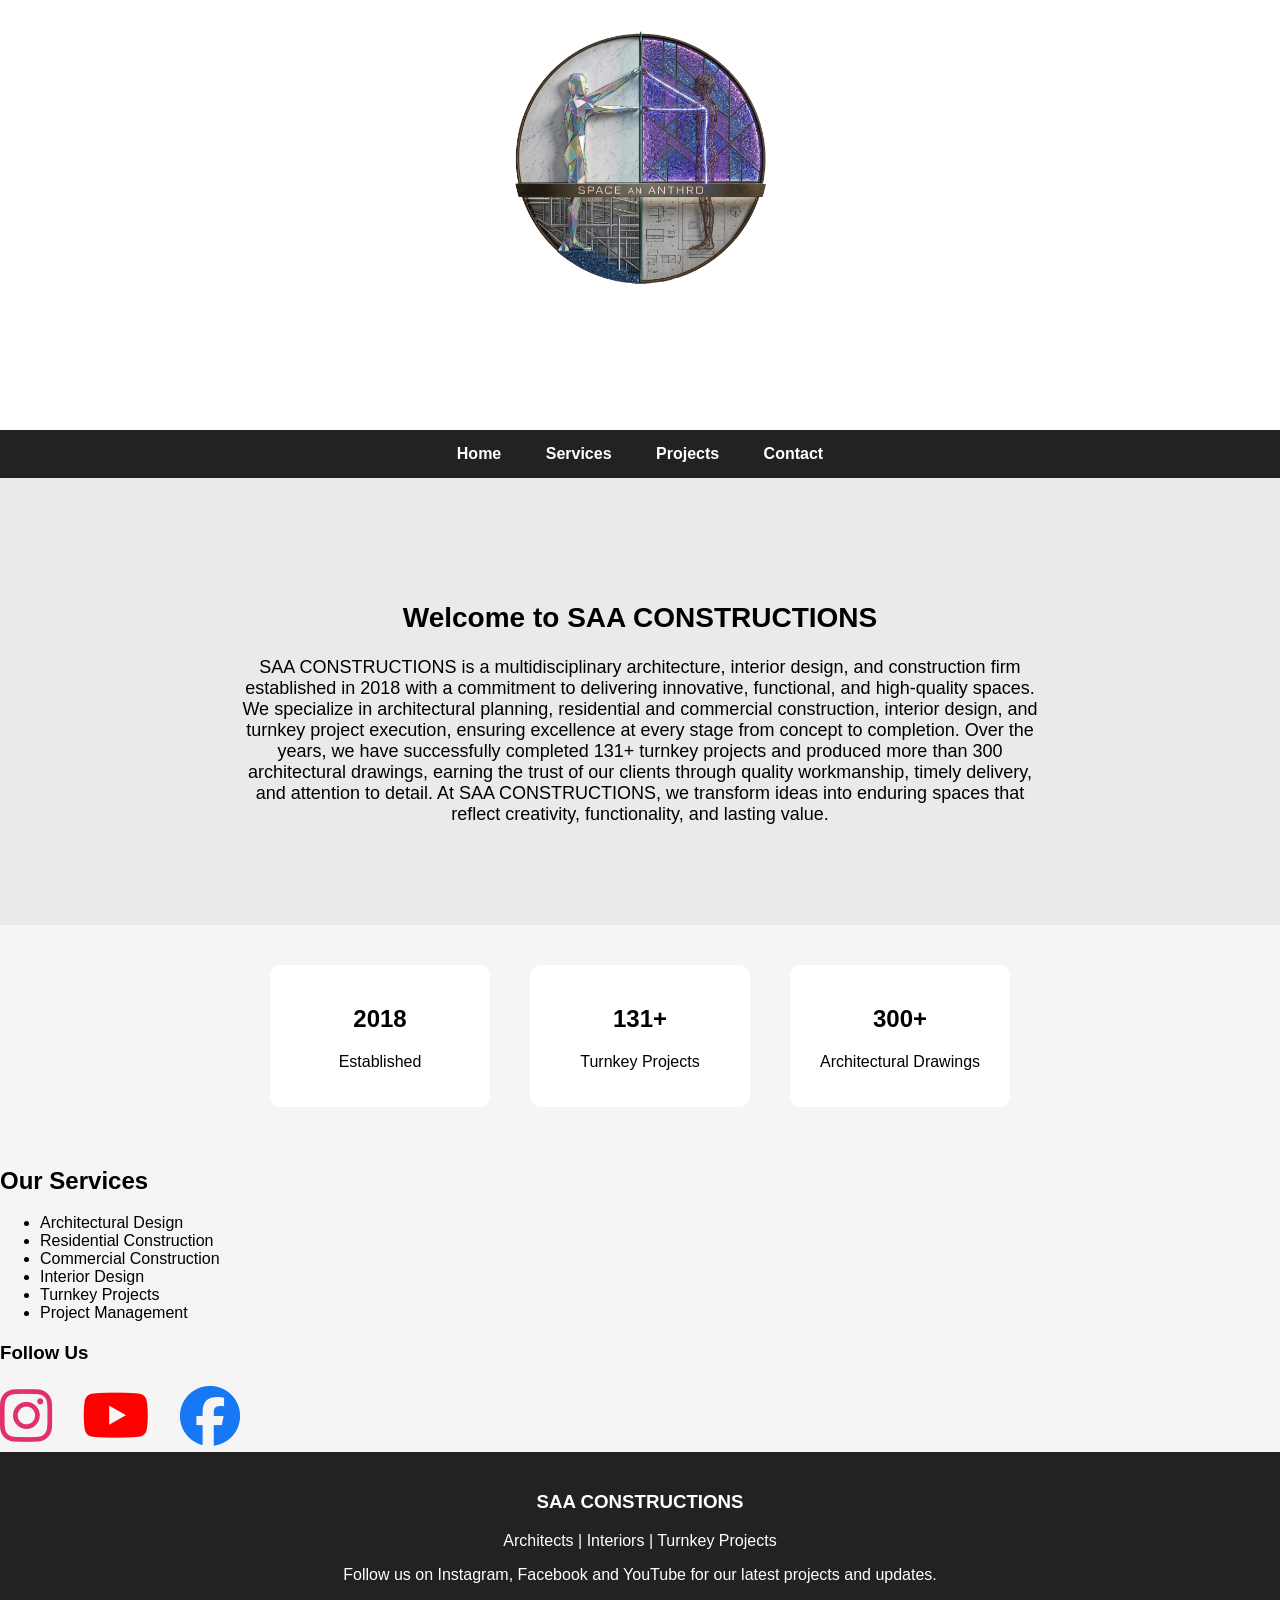
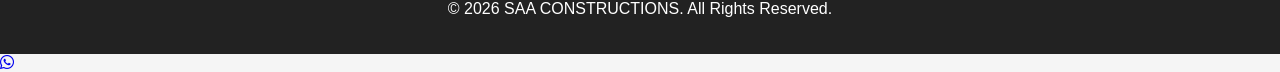
<file: index.html>
<!DOCTYPE html>
<html lang="en">

<head>
    <meta charset="UTF-8">
    <meta name="viewport" content="width=device-width, initial-scale=1.0">
    <title>SAA CONSTRUCTIONS</title>

    <style>

        body{
            font-family: Arial, sans-serif;
            margin:0;
            padding:0;
        }

        header{
            background:#222;
            color:white;
            padding:20px;
            text-align:center;
        }

        nav{
            background:#444;
            padding:15px;
            text-align:center;
        }

        nav a{
            color:white;
            text-decoration:none;
            margin:15px;
        }

        .hero{
            padding:80px;
            text-align:center;
            background:#f5f5f5;
        }

        .stats{
            display:flex;
            justify-content:center;
            gap:50px;
            padding:40px;
        }

        .stat-box{
            text-align:center;
        }

        footer{
            background:#222;
            color:white;
            text-align:center;
            padding:20px;
        }

    </style>
     <link rel="stylesheet" href="style.css">
<link rel="stylesheet" 
    href="https://cdnjs.cloudflare.com/ajax/libs/font-awesome/6.5.1/css/all.min.css">
</head>

<body>

<header>
    <img src="logo-main.png" alt="SAA CONSTRUCTIONS Logo" class="logo">

    <h1>SAA CONSTRUCTIONS</h1>
    <p>ARCHITECTS | INTERIORS | TURNKEY CONSTRUCTIONS</p>

</header>

<nav>

    <a href="index.html">Home</a>

    <a href="services.html">Services</a>

    <a href="projects.html">Projects</a>

    <a href="contact.html">Contact</a>

</nav>

<section class="hero">

    <h2>Welcome to SAA CONSTRUCTIONS</h2>

    <p>SAA CONSTRUCTIONS is a multidisciplinary architecture, interior design, and construction firm established in 2018 with a commitment to delivering innovative, functional, and high-quality spaces. We specialize in architectural planning, residential and commercial construction, interior design, and turnkey project execution, ensuring excellence at every stage from concept to completion.

Over the years, we have successfully completed 131+ turnkey projects and produced more than 300 architectural drawings, earning the trust of our clients through quality workmanship, timely delivery, and attention to detail. At SAA CONSTRUCTIONS, we transform ideas into enduring spaces that reflect creativity, functionality, and lasting value.

    </p>

</section>

<section class="stats">

    <div class="stat-box">
        <h2>2018</h2>
        <p>Established</p>
    </div>

    <div class="stat-box">
        <h2>131+</h2>
        <p>Turnkey Projects</p>
    </div>

    <div class="stat-box">
        <h2>300+</h2>
        <p>Architectural Drawings</p>
    </div>

</section>
        <h2>Our Services</h2>

    <ul>
        <li>Architectural Design</li>
        <li>Residential Construction</li>
        <li>Commercial Construction</li>
        <li>Interior Design</li>
        <li>Turnkey Projects</li>
        <li>Project Management</li>
    </ul>
    <section class="social-media">

    <h3>Follow Us</h3>

    <a href="https://www.instagram.com/space_an_anthro?igsh=NmRoYmdvOXdud2U2" target="_blank">
        <i class="fab fa-instagram"></i>
    </a>
        
    <a href="https://youtube.com/@saa_constructions?si=jZjiGuui0gkC-fGm" target="_blank">
        <i class="fab fa-youtube"></i>
    </a>
    <a href="https://www.facebook.com/share/17c6yNSx3z/" target="_blank">
    <i class="fab fa-facebook"></i>
</a>

</section>
    <footer>

    <h3>SAA CONSTRUCTIONS</h3>

    <p>Architects | Interiors | Turnkey Projects</p>

    <p>Follow us on Instagram, Facebook and YouTube for our latest projects and updates.</p>

    <p>© 2026 SAA CONSTRUCTIONS. All Rights Reserved.</p>

</footer>
    
    <a href="https://wa.me/919751193022" class="whatsapp-float" target="_blank">
    <i class="fa-brands fa-whatsapp"></i>
</a>

</body>
</html>
</file>
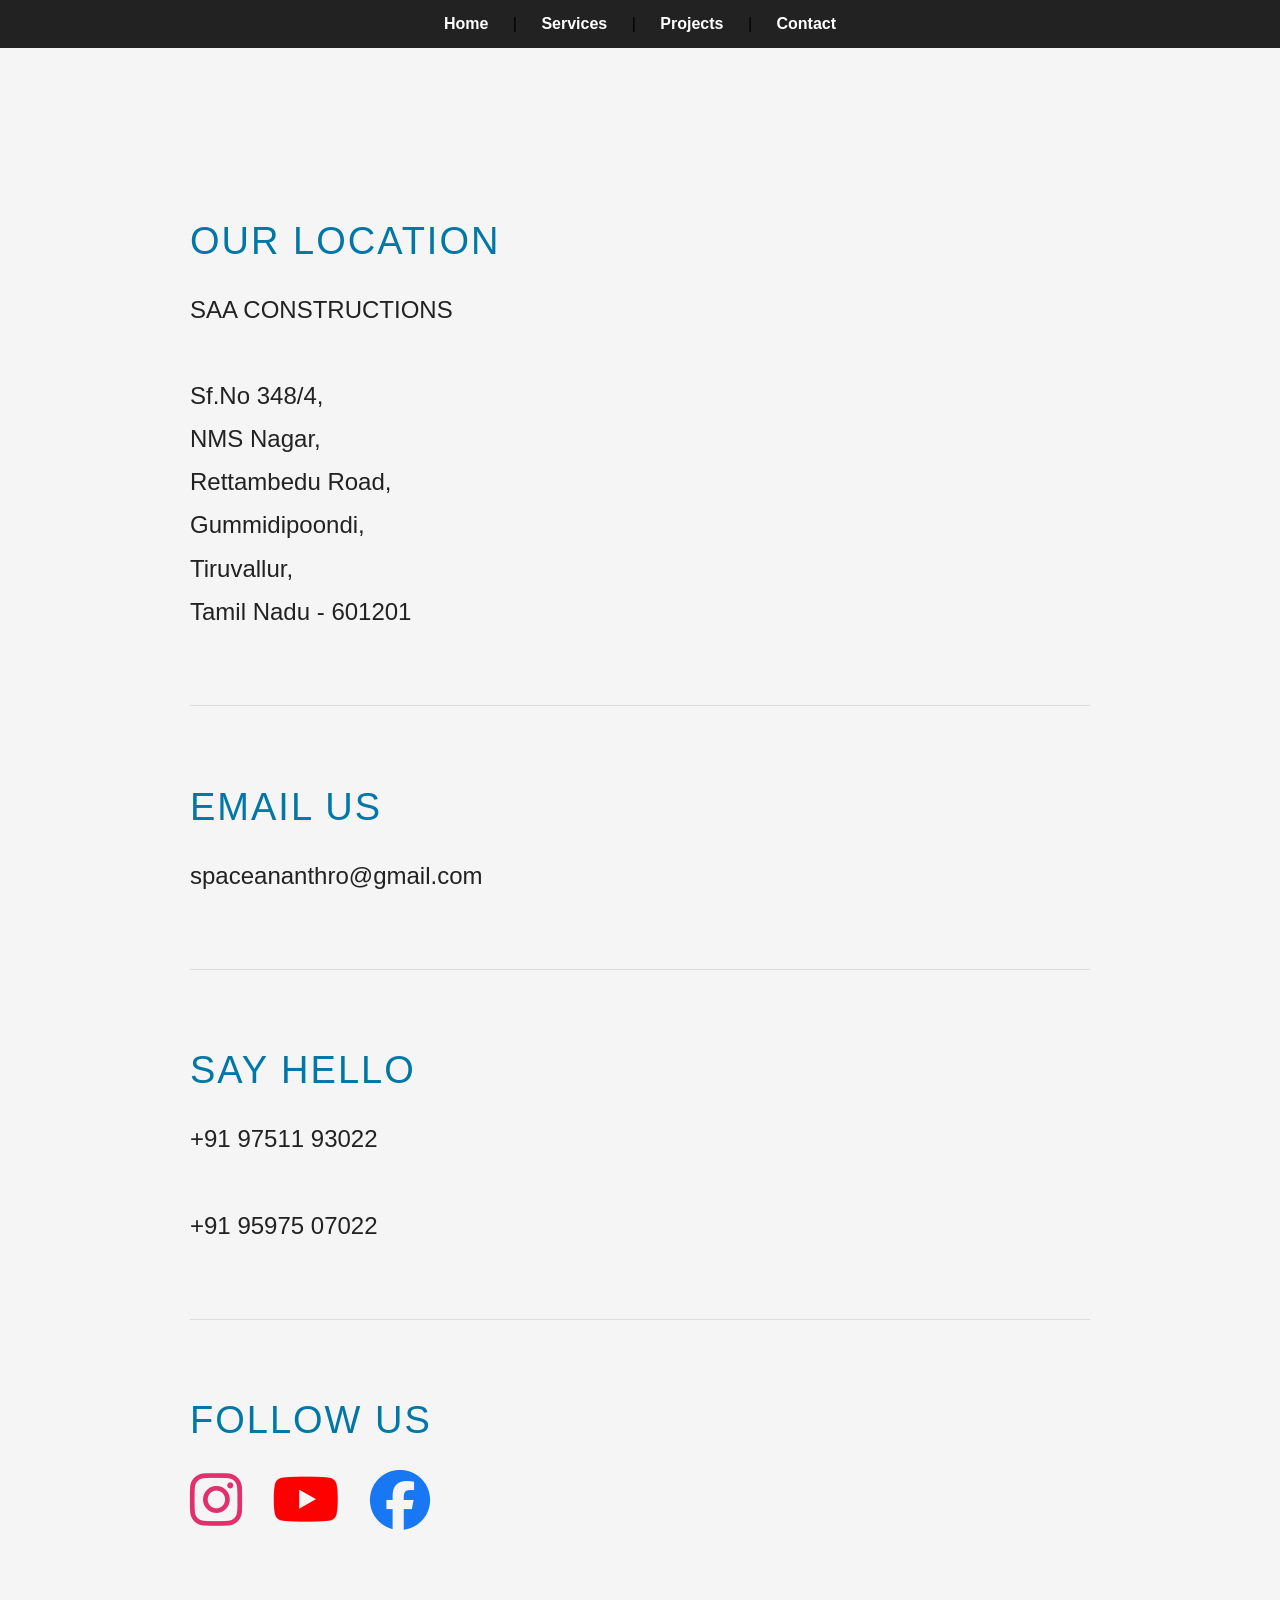
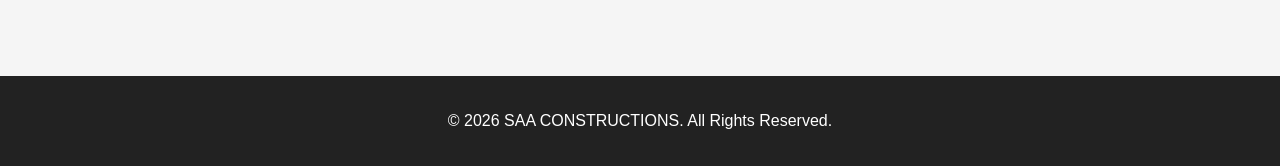
<file: contact.html>
<!DOCTYPE html>
<html>
<head>
    <meta charset="UTF-8">
    <meta name="viewport" content="width=device-width, initial-scale=1.0">

    <title>Contact - SAA CONSTRUCTIONS</title>

    <link rel="stylesheet" href="style.css">

    <link rel="stylesheet"
    href="https://cdnjs.cloudflare.com/ajax/libs/font-awesome/6.5.1/css/all.min.css">
</head>
<body>

    <nav>
    <a href="index.html">Home</a> |
    <a href="services.html">Services</a> |
    <a href="projects.html">Projects</a> |
    <a href="contact.html">Contact</a>
</nav>
    
<section class="contact-page">

    <div class="contact-box">

        <h2>OUR LOCATION</h2>

        <p>
            SAA CONSTRUCTIONS<br><br>

            Sf.No 348/4,<br>
            NMS Nagar,<br>
            Rettambedu Road,<br>
            Gummidipoondi,<br>
            Tiruvallur,<br>
            Tamil Nadu - 601201
        </p>

    </div>

    <hr>

    <div class="contact-box">

        <h2>EMAIL US</h2>

        <p>
            <a href="mailto:spaceananthro@gmail.com">
                spaceananthro@gmail.com
            </a>
        </p>

    </div>

    <hr>

    <div class="contact-box">

        <h2>SAY HELLO</h2>

        <p>
            <a href="tel:+919751193022">
                +91 97511 93022
            </a>

            <br><br>

            <a href="tel:+919597507022">
                +91 95975 07022
            </a>
        </p>

    </div>

    <hr>

    <div class="contact-box">

        <h2>FOLLOW US</h2>

        <div class="social-media">

            <a href="https://www.instagram.com/space_an_anthro?igsh=NmRoYmdvOXdud2U2" target="_blank">
                <i class="fab fa-instagram"></i>
            </a>

            <a href="https://youtube.com/@saa_constructions?si=jZjiGuui0gkC-fGm" target="_blank">
                <i class="fab fa-youtube"></i>
            </a>

            <a href="https://www.facebook.com/share/17c6yNSx3z/" target="_blank">
                <i class="fab fa-facebook"></i>
            </a>

        </div>

    </div>

</section>

<footer>
    <p>© 2026 SAA CONSTRUCTIONS. All Rights Reserved.</p>
</footer>

</body>
    </html>
</file>
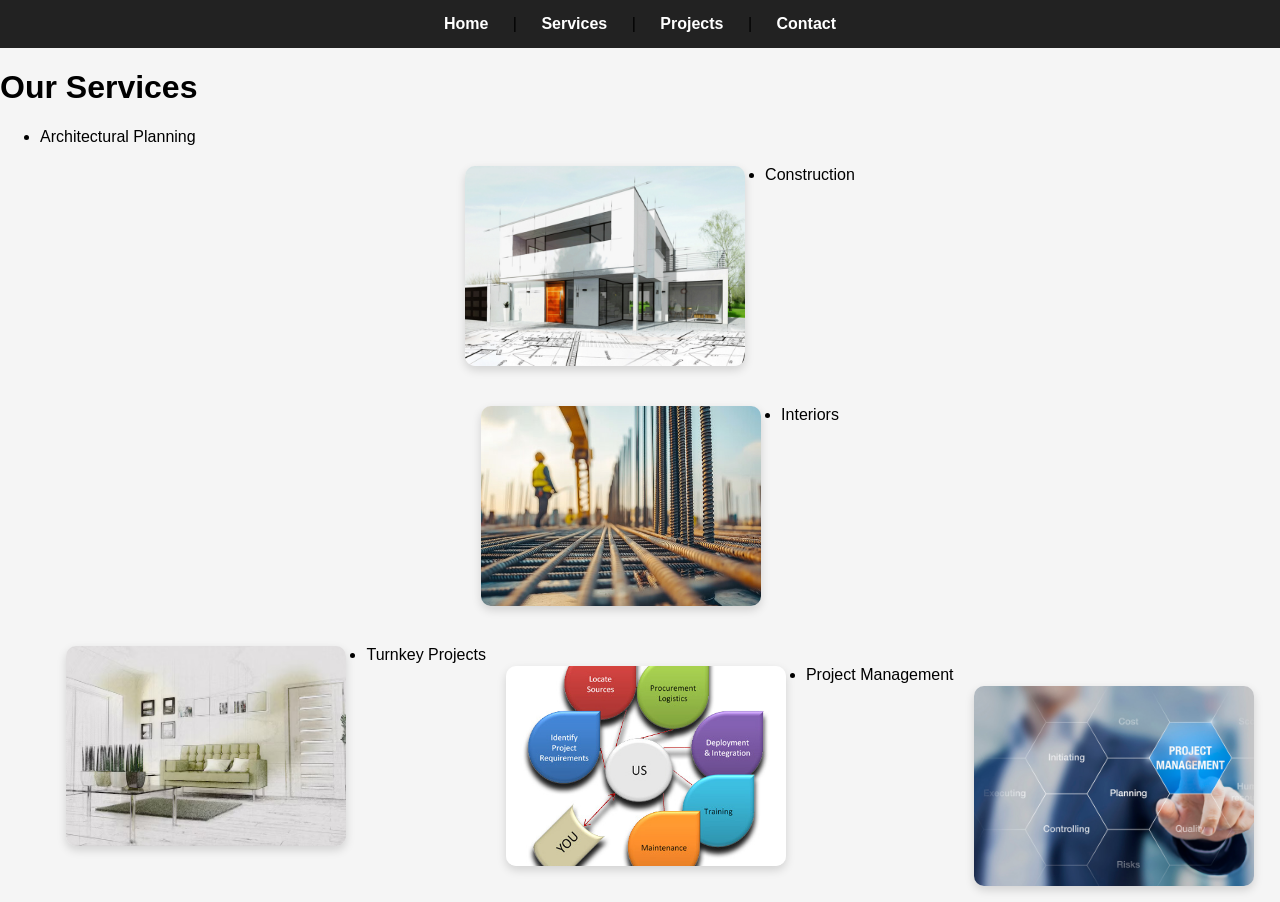
<file: services.html>
<!DOCTYPE html>
<html>
<head>
<title>Services</title>
  <link rel="stylesheet" href="style.css">
</head>

<body>

  <nav>
    <a href="index.html">Home</a> |
    <a href="services.html">Services</a> |
    <a href="projects.html">Projects</a> |
    <a href="contact.html">Contact</a>
</nav>

<h1>Our Services</h1>

<ul>
<li>Architectural Planning</li>
  <div class="gallery">
    <img src="images/A1.jpg" alt="Architectural Design">
<li>Construction</li>
    <div class="gallery">
    <img src="images/A2.jpg" alt="Construction">
<li>Interiors</li>
      <div class="gallery">
    <img src="images/A5.jpg" alt="Interiors">
<li>Turnkey Projects</li>
        <div class="gallery">
    <img src="images/A3.jpg" alt="Turnkey Projects">
<li>Project Management</li>
          
<div class="gallery">

    <img src="images/A4.jpg" alt="Project Management">
</ul>

</body>
</html>
</file>
<file: style.css>
/* GENERAL WEBSITE STYLE */

body {
    font-family: Arial, sans-serif;
    margin: 0;
    padding: 0;
    background-color: #f5f5f5;
}

/* HEADER */

header {
    background-color: white;
    text-align: center;
    padding: 20px;
}

/* LOGO */

.logo {
    width: 280px;
    height: auto;
    display: block;
    margin: 0 auto 15px auto;
}

/* NAVIGATION BAR */

nav {
    background-color: #222;
    padding: 15px;
    text-align: center;
}

nav a {
    color: white;
    text-decoration: none;
    margin: 0 20px;
    font-size: 16px;
    font-weight: bold;
}

nav a:hover {
    color: gold;
}

/* HERO SECTION */

.hero {
    text-align: center;
    padding: 100px 20px;
    background-color: #eaeaea;
}

.hero h1 {
    font-size: 50px;
}

.hero h2 {
    font-size: 28px;
}

.hero p {
    font-size: 18px;
    max-width: 800px;
    margin: auto;
}

.hero-btn {
    display: inline-block;
    margin-top: 20px;
    padding: 12px 25px;
    background-color: #222;
    color: white;
    text-decoration: none;
    border-radius: 5px;
}

.hero-btn:hover {
    background-color: #444;
}

/* STATISTICS SECTION */

.stats {
    display: flex;
    justify-content: center;
    gap: 40px;
    padding: 40px;
}

.stat-box {
    background: white;
    padding: 20px;
    border-radius: 10px;
    text-align: center;
    width: 180px;
}

/* FOOTER */

footer {
    background-color: #222;
    color: white;
    text-align: center;
    padding: 20px;
}

/* Social Media */

.social-media {
    margin-top: 20px;
}

.social-media a {
    font-size: 60px;
    margin-right: 25px;
    text-decoration: none;
    display: inline-block;
}

.social-media a{
    font-size:60px;
    color:#E1306C;
    text-decoration:none;
}

.fa-instagram{
    color:#E1306C;
}

.fa-youtube{
    color:#FF0000;
}
.fa-facebook {
    color: #1877F2;
}
.gallery {
    display: flex;
    flex-wrap: wrap;
    justify-content: center;
    gap: 20px;
    margin-top: 20px;
}

.gallery img {
    width: 280px;
    height: 200px;
    object-fit: cover;
    border-radius: 10px;
    box-shadow: 0px 4px 10px rgba(0,0,0,0.15);
    transition: 0.3s;
}

.gallery img:hover {
    transform: scale(1.05);
}
/* Existing CSS */

.gallery {
    display: flex;
    flex-wrap: wrap;
    justify-content: center;
    gap: 20px;
}

.gallery img {
    width: 280px;
    height: 200px;
    object-fit: cover;
}

/* PASTE EVERYTHING BELOW HERE */

.contact-page {
    max-width: 900px;
    margin: 80px auto;
    padding: 20px 40px;
}

.contact-box {
    padding: 40px 0;
}

.contact-box h2 {
    color: #0077a6;
    font-size: 38px;
    font-weight: 500;
    letter-spacing: 2px;
    margin-bottom: 25px;
}

.contact-box p {
    font-size: 24px;
    line-height: 1.8;
    color: #222;
}

.contact-box a {
    color: #222;
    text-decoration: none;
}

.contact-box a:hover {
    color: #0077a6;
}

.contact-page hr {
    border: none;
    border-top: 1px solid #ddd;
}

.social-media {
    margin-top: 20px;
}

.social-media a {
    font-size: 60px;
    margin-right: 25px;
    text-decoration: none;
    transition: 0.3s;
}

.social-media a:hover {
    transform: scale(1.15);
}

.fa-instagram {
    color: #E1306C;
}

.fa-youtube {
    color: #FF0000;
}

.fa-facebook {
    color: #1877F2;
    
.whatsapp-float {
    position: fixed;
    bottom: 25px;
    right: 25px;
    font-size: 65px;
    color: #25D366;
    text-decoration: none;
    z-index: 9999;
    transition: 0.3s;
}

.whatsapp-float:hover {
    transform: scale(1.15);
}
/* Services Page */

.service-section {
    padding: 40px 20px;
    text-align: center;
}

.service-section h2 {
    font-size: 32px;
    margin-bottom: 15px;
    color: #222;
}

.service-section p {
    max-width: 900px;
    margin: 0 auto 25px auto;
    line-height: 1.8;
    font-size: 18px;
}

.gallery {
    display: flex;
    flex-wrap: wrap;
    justify-content: center;
    gap: 20px;
}

.gallery img {
    width: 300px;
    height: 220px;
    object-fit: cover;
    border-radius: 10px;
    box-shadow: 0 2px 8px rgba(0,0,0,0.15);
    transition: 0.3s;
}

.gallery img:hover {
    transform: scale(1.05);
}
</file>
